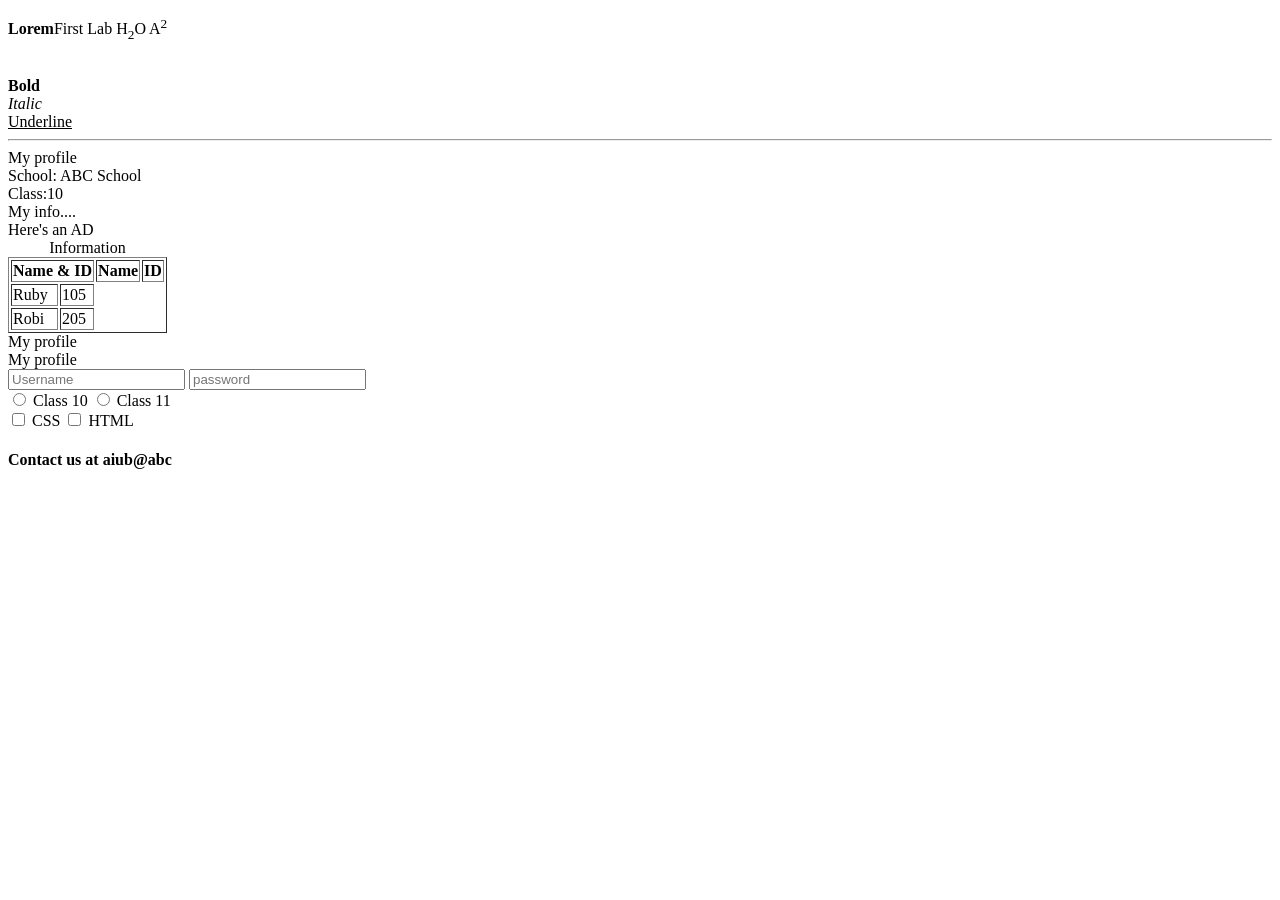
<file: lab/lab1/index.html>
<!DOCTYPE html>
<html lang="en">
<head>
    <meta charset="UTF-8">
    <meta name="viewport" content="width=device-width, initial-scale=1.0">
    <title>Index</title>
</head>
<body>
    <p><b>Lorem</b>First Lab H<sub>2</sub>O A<sup>2</sup></sup></sub></p>
    <br>
    <b>Bold</b>
    <br>
    <i>Italic</i>
    <br>
    <u>Underline</u>
    <hr>
    <header>My profile</header>
    <main>
        <section>School: ABC School</section>
        <section>Class:10</section>
        <article>My info....</article>
        <aside>Here's an AD</aside>
        <table border="1">
            <caption>Information</caption>
            <tr>
                <th colspan ="2"> Name & ID</th>
                <th>Name</th>
                <th>ID</th>
            </tr>
            <tr>
                <td>Ruby</td>
                <td>105</td>
            </tr>
            <tr>
                <td>Robi</td>
                <td>205</td>
            </tr>
        </table>
        <div>My profile</div>
        <span>My profile</span>
        <form action="/action.php">
            
            <input type="text" placeholder="Username">

            <input type="password" placeholder="password">
           <br>
             <label for="10">
                <input type="radio" placeholder="class 10" name="class" id="10"> Class 10
            </label>
             <label for="11">
                <input type="radio" placeholder="class 11" name="class" id="11"> Class 11
            </label>
             <br> 
             <label for="ID1">
                <input type="checkbox" value="class X" name="class" id="ID1"> CSS
            </label>
             <label for="ID2">
                <input type="checkbox" value="class XI" name="class" id="ID2"> HTML
            </label>
        </form>

    </main>
    <footer>
        <h4>Contact us at aiub@abc </h4>
    </footer>
</body>
</html>
</file>
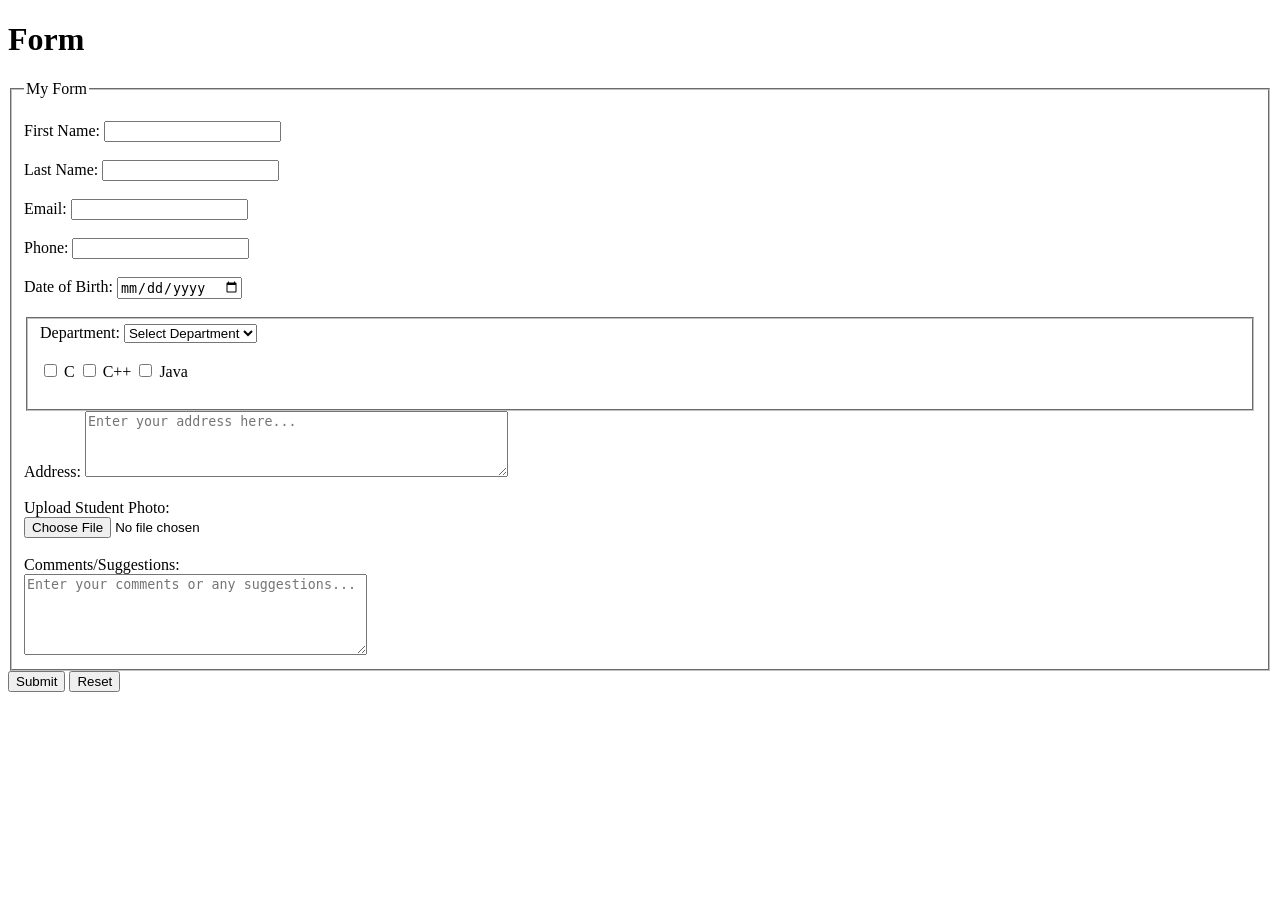
<file: lab/lab2/index.html>
<!DOCTYPE html>
<html lang="en">
<head>
    <meta charset="UTF-8">
    <meta name="viewport" content="width=device-width, initial-scale=1.0">
    <title>Learn Form</title>
</head>
<body>
    <h1>Form</h1>
    <form action="#" method="post">
        <fieldset>
            <legend>My Form</legend>
            <br>
            <label for="fname">First Name:</label>
            <input type="text" id="fname" name="fname" required>
            <br><br>
            <label for="lname">Last Name:</label>
            <input type="text" id="lname" name="lname" required>
            <br><br>
            <label for="email">Email:</label>
            <input type="email" id="email" name="email" required>
            <br><br>
            <label for="phone">Phone:</label>
            <input type="tel" id="phone" name="phone" required>
            <br><br>
            <label for="dob">Date of Birth:</label>
            <input type="date" id="dob" name="dob" required>
            <br><br>
        <fieldset>
            <label for="department">Department:</label>
            <select id="department" name="department" required>
                <option value="">Select Department</option>
                <option value="CSE">CSE</option>
                <option value="EEE">EEE</option>
                <option value="IPE">IPE</option>

            </select>
            <br><br>
 
            <input type="checkbox" id="c" name="language" value="C" required>
            <label for="c">C</label>
            <input type="checkbox" id="cpp" name="language" value="C++" required>
            <label for="cpp">C++</label>
            <input type="checkbox" id="java" name="language" value="Java" required>
            <label for="java">Java</label>
            <br><br>
        </fieldset>
            <label for="address">Address:</label>
            <textarea id="address" name="address" rows="4" cols="50" placeholder="Enter your address here..." required></textarea>
            <br><br>
            <label for="photo"> Upload Student Photo:</label><br>
            <input type="file" id="photo" name="photo">
            <br><br>
            <label for="comments">Comments/Suggestions:</label><br>
            <textarea id="comments" name="comments" rows="5" cols="40" maxlength="200" placeholder="Enter your comments or any suggestions..."></textarea>
        </fieldset>
        <input type="submit" value="Submit">
        <input type="reset" value="Reset">
    </form>
</body>
</html>
</file>
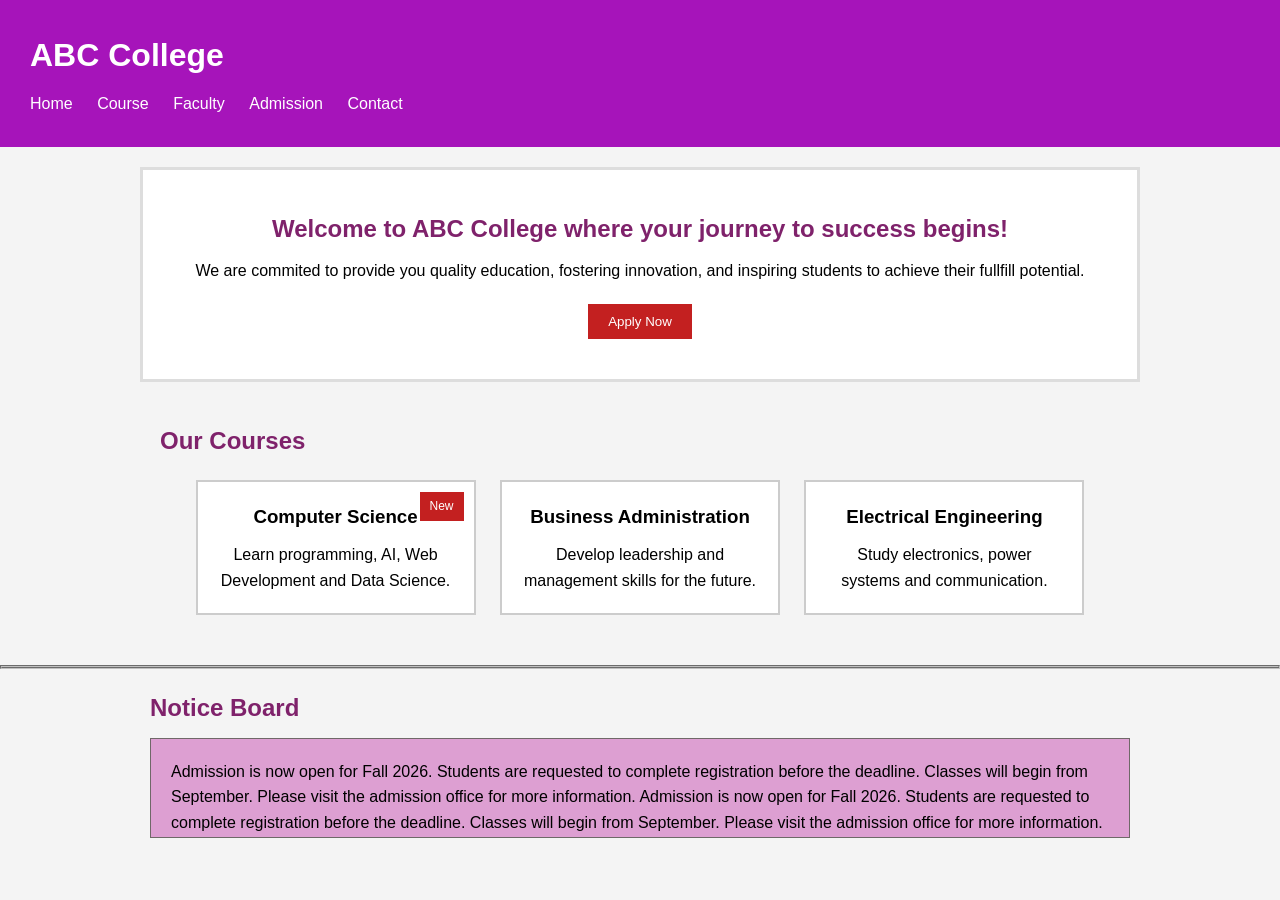
<file: lab/lab4/index.html>
<!DOCTYPE html>
<html lang="en">
<head>
    <meta charset="UTF-8">
    <meta name="viewport" content="width=device-width, initial-scale=1.0">
    <title>ABC College</title>
    <link rel="stylesheet" href="stylee.css">
</head>
<body>
    <div>
        <header id="header">
            <h1>ABC College</h1>
            <nav>
                <ul>
                    <li><a href="#">Home</a></li>
                    <li><a href="#">Course</a></li>
                    <li><a href="#">Faculty</a></li>
                    <li><a href="#">Admission</a></li>
                    <li><a href="#">Contact</a></li>
                </ul>
            </nav>
        </header>
    </div>

    <section class="welcome">
        <h2>Welcome to ABC College where your journey to success begins!</h2>
        <p>
           We are commited to provide you quality education, fostering innovation, and inspiring students to achieve their fullfill potential.  
        </p>
        <button class="btn">Apply Now</button>
    </section>

    <section class="courses">
        <h2>Our Courses</h2>
 
        <div class="c">
 
            <div class="card">
                <span class="badge">New</span>
                <h3>Computer Science</h3>
                <p>Learn programming, AI, Web Development and Data Science.</p>
            </div>
 
            <div class="card">
                <h3>Business Administration</h3>
                <p>Develop leadership and management skills for the future.</p>
            </div>
 
            <div class="card">
                <h3>Electrical Engineering</h3>
                <p>Study electronics, power systems and communication.</p>
            </div>
 
        </div>
    </section>
    <fieldset></fieldset>
      <section class="notice">
        <h2>Notice Board</h2>
        <div class="notice-box">
            <p>
            Admission is now open for Fall 2026.
            Students are requested to complete registration before the deadline.
            Classes will begin from September.
            Please visit the admission office for more information.
            Admission is now open for Fall 2026.
            Students are requested to complete registration before the deadline.
            Classes will begin from September.
            Please visit the admission office for more information.

            </p>
        </div>
    </section>
</body>
</html>
</file>
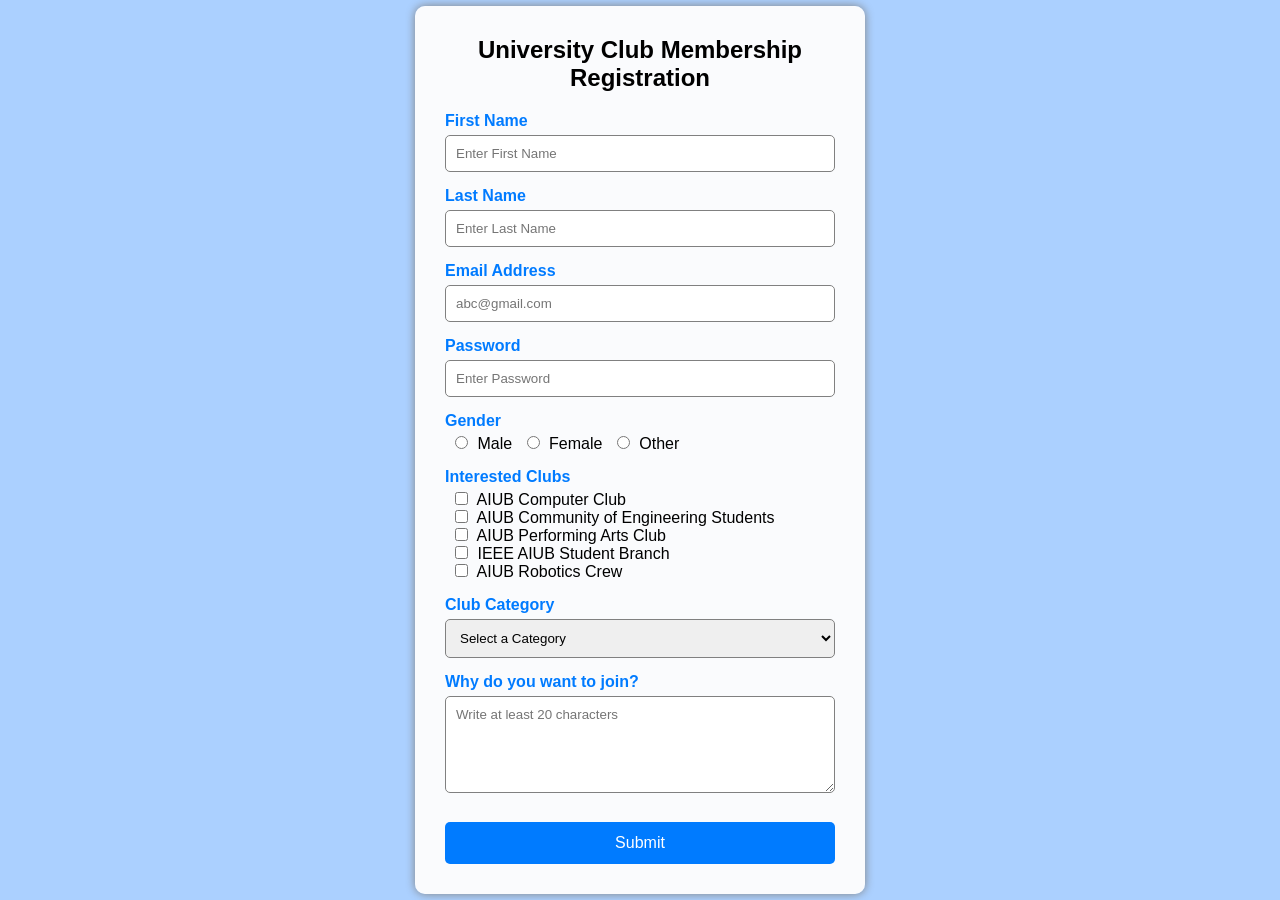
<file: lab/Lab_final_MID/index.html>
<!DOCTYPE html>
<html lang="en">

<head>
    <meta charset="UTF-8">
    <meta name="viewport" content="width=device-width, initial-scale=1.0">
    <title>University Club Registration</title>
    <link rel="stylesheet" href="style.css">
</head>

<body>

    <div class="container">

        <h2>University Club Membership Registration</h2>

        <form id="myForm">

            <label>First Name</label>
            <input type="text" id="fname" placeholder="Enter First Name">
            <small id="fnameError" class="error"></small>

            <label>Last Name</label>
            <input type="text" id="lname" placeholder="Enter Last Name">
            <small id="lnameError" class="error"></small>

            <label>Email Address</label>
            <input type="email" id="email" placeholder="abc@gmail.com">
            <small id="emailError" class="error"></small>

            <label>Password</label>
            <input type="password" id="password" placeholder="Enter Password">
            <small id="passwordError" class="error"></small>

            <div class="genderselect">
                 <label>Gender</label>
                <input type="radio" name="gender" value="Male"> Male
                <input type="radio" name="gender" value="Female"> Female
                <input type="radio" name="gender" value="Other"> Other
            </div>
             <small id="genderError" class="error"></small>
            
            <div class="clubselect">
                <label>Interested Clubs</label>
                <input type="checkbox" name="club" value="acs"> AIUB Computer Club <br>
                <input type="checkbox" name="club" value="aces"> AIUB Community of Engineering Students <br>
                <input type="checkbox" name="club" value="apac"> AIUB Performing Arts Club <br>
                <input type="checkbox" name="club" value="ieee"> IEEE AIUB Student Branch <br>
                <input type="checkbox" name="club" value="robotics"> AIUB Robotics Crew <br>
            </div>
            <small id="clubError" class="error"></small>

            <label>Club Category</label>
            <select id="category">
                <option value="">Select a Category</option>
                <option value="Programming">Programming</option>
                <option value="Engineering">Engineering</option>
                <option value="IEEE">IEEE</option>
                <option value="Robotics">Robotics</option>
            </select>
            <small id="categoryError" class="error"></small>

            <div class="reason">
            <label>Why do you want to join?</label>
            <textarea id="reason" rows="5" placeholder="Write at least 20 characters"></textarea>
            <small id="reasonError" class="error"></small>
             </div>

            <button type="submit">Submit</button>
            
        </form>

    </div>

    <script src="script.js"></script>

</body>

</html>
</file>
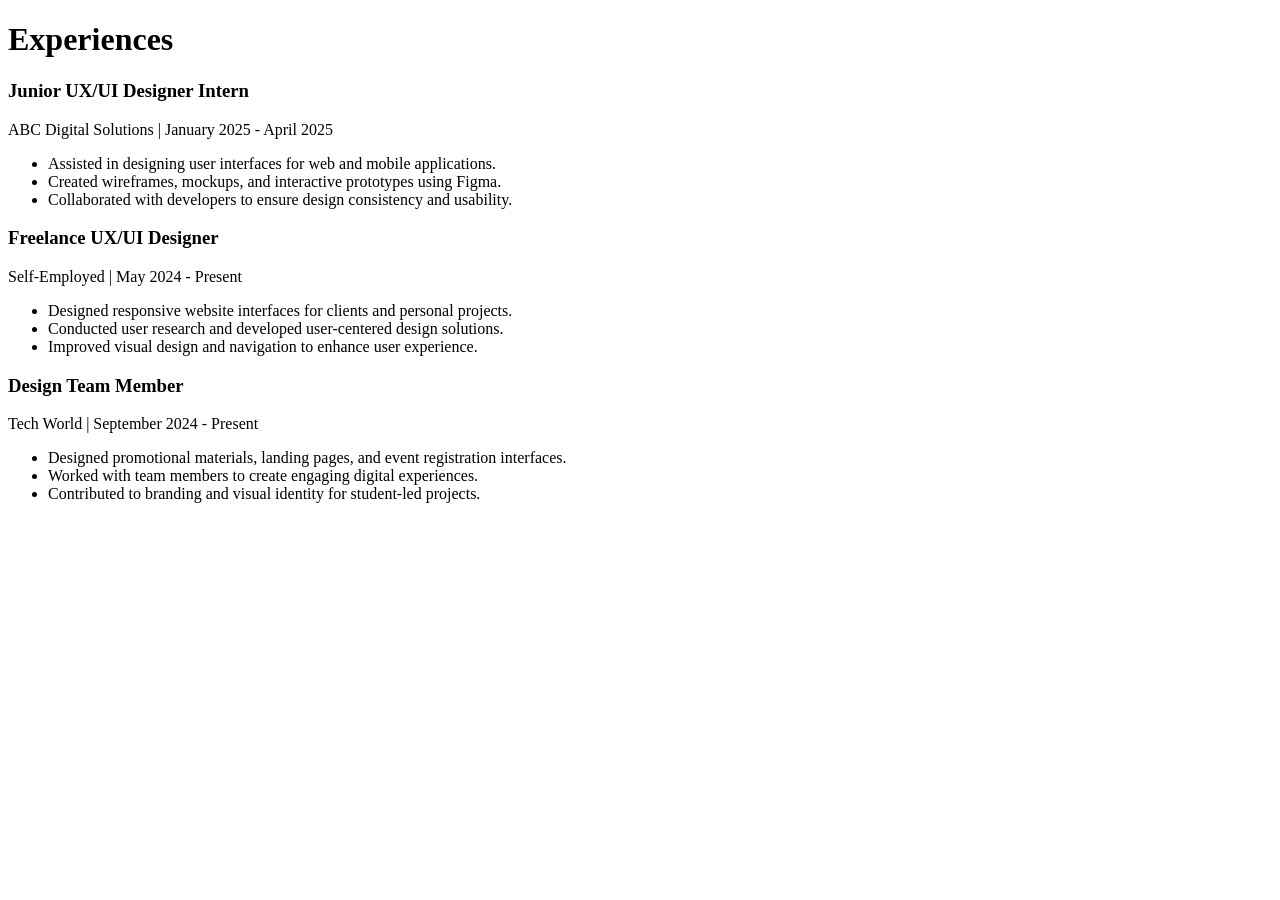
<file: portfolio/experience.html>
<!DOCTYPE html>
<html lang="en">
<head>
    <meta charset="UTF-8">
    <meta name="viewport" content="width=device-width, initial-scale=1.0">
    <title>Experiences</title>
</head>
<body>
    <h1>Experiences</h1>
    <h3>Junior UX/UI Designer Intern</h3>
    <p>ABC Digital Solutions | January 2025 - April 2025</p>
    <ul>
        <li>Assisted in designing user interfaces for web and mobile applications.</li>
        <li>Created wireframes, mockups, and interactive prototypes using Figma.</li>
        <li>Collaborated with developers to ensure design consistency and usability.</li>
    </ul>
    <h3>Freelance UX/UI Designer</h3>
    <p>Self-Employed | May 2024 - Present</p>
    <ul>
        <li>Designed responsive website interfaces for clients and personal projects.</li>
        <li>Conducted user research and developed user-centered design solutions.</li>
        <li>Improved visual design and navigation to enhance user experience.</li>
    </ul>
    <h3>Design Team Member</h3>
    <p>Tech World | September 2024 - Present</p>
    <ul>
        <li>Designed promotional materials, landing pages, and event registration interfaces.</li>
        <li>Worked with team members to create engaging digital experiences.</li>
        <li>Contributed to branding and visual identity for student-led projects.</li>
    </ul>    
</body>
</html>
</file>
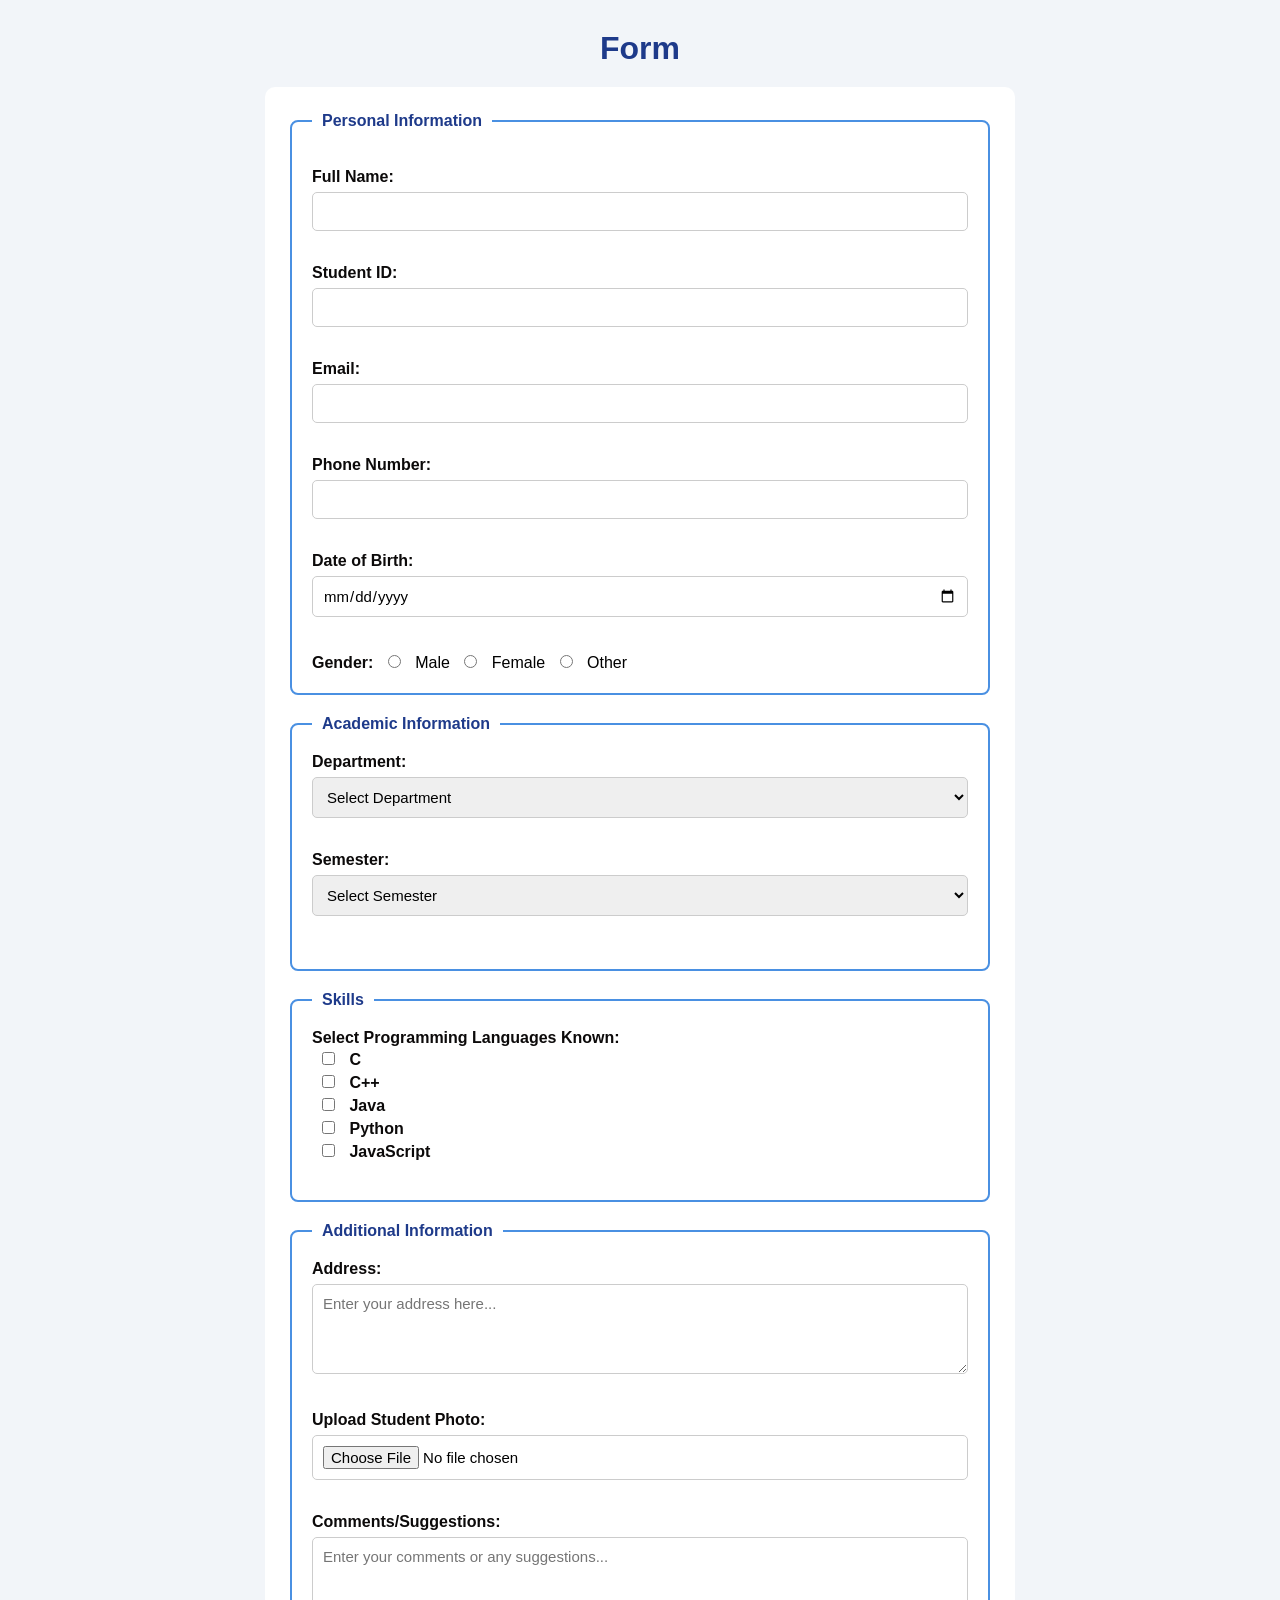
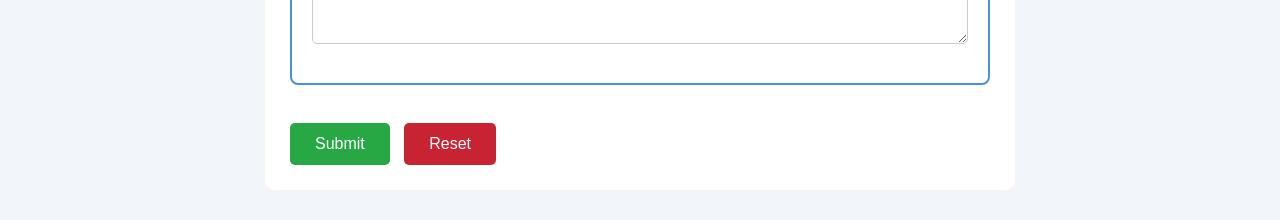
<file: lab/hometask/form.html>
<!DOCTYPE html>
<html lang="en">

<head>
    <meta charset="UTF-8">
    <meta name="viewport" content="width=device-width, initial-scale=1.0">
    <title>Form</title>
    <link rel="stylesheet" href="style.css">
</head>

<body>
    <h1>Form</h1>
    <form action="#" method="post">
        <fieldset>
            <legend>Personal Information</legend>
            <br>
            <label for="fname">Full Name:</label>
            <input type="text" id="fname" name="fname" required>
            <br><br>
            <label for="id">Student ID:</label>
            <input type="text" id="id" name="id" required>
            <br><br>
            <label for="email"> Email:</label>
            <input type="email" id="email" name="email" required>
            <br><br>
            <label for="phone">Phone Number:</label>
            <input type="tel" id="phone" name="phone" required>
            <br><br>
            <label for="dob"> Date of Birth:</label>
            <input type="date" id="dob" name="dob" required>
            <br><br>
            <label for="Gender">Gender:</label>
            <input type="radio" placeholder="Male" name="male" id="male"> Male
            <input type="radio" placeholder="Female" name="female" id="female"> Female
            <input type="radio" placeholder="Other" name="other" id="other"> Other
            <br>
        </fieldset>
        <fieldset>
         <legend>Academic Information</legend>
          <label for="department">Department:</label>
            <select id="department" name="department" required>
                <option value="">Select Department</option>
                <option value="CSE">CSE </option>
                <option value="EEE">EEE</option>
                <option value="BBA">BBA</option>
                <option value="English">English</option>
                <option value="Civil Engineering">Civil Engineering</option>
            </select>
            <br><br>
            <label for="semester">Semester:</label>
             <select id="semester" name="semester" required>
                <option value="">Select Semester</option>
                <option value="1st">1st semester</option>
                <option value="2nd">2nd semester</option>
                <option value="3rd">3rd semester</option>
                <option value="4th">4th semester</option>
                <option value="5th">5th semester</option>
                <option value="6th">6th semester</option>
                <option value="7th">7th semester</option>
                <option value="8th">8th semester</option>
            </select>
            <br><br>
        </fieldset>
        <fieldset>
            <legend>Skills</legend>
            <label for="semester">Select Programming Languages Known:</label>
            <br>
            <input type="checkbox" id="c" name="language" value="C" required>
            <label for="c">C</label><br>
            <input type="checkbox" id="cpp" name="language" value="C++" required>
            <label for="cpp">C++</label><br>
            <input type="checkbox" id="java" name="language" value="Java" required>
            <label for="java">Java</label><br>
            <input type="checkbox" id="python" name="language" value="python" required>
            <label for="python">Python</label><br>
            <input type="checkbox" id="javascript" name="language" value="javascript" required>
            <label for="javascript">JavaScript</label>
            <br><br>
        </fieldset>
        <fieldset>
            <legend>Additional Information</legend>
            <label>Address:</label>
            <textarea id="address" name="address" rows="4" cols="50" placeholder="Enter your address here..." required></textarea>
            <br><br>
            <label for="photo">Upload Student Photo:</label><br>
            <input type="file" id="photo" name="photo">
            <br><br>
            <label for="comments">Comments/Suggestions:</label><br>
            <textarea id="comments" name="comments" rows="5" cols="40" maxlength="200" placeholder="Enter your comments or any suggestions..."></textarea>
        </fieldset>
        <br>
        <input type="submit" value="Submit">
        <input type="reset" value="Reset">

</body>

</html>
</file>
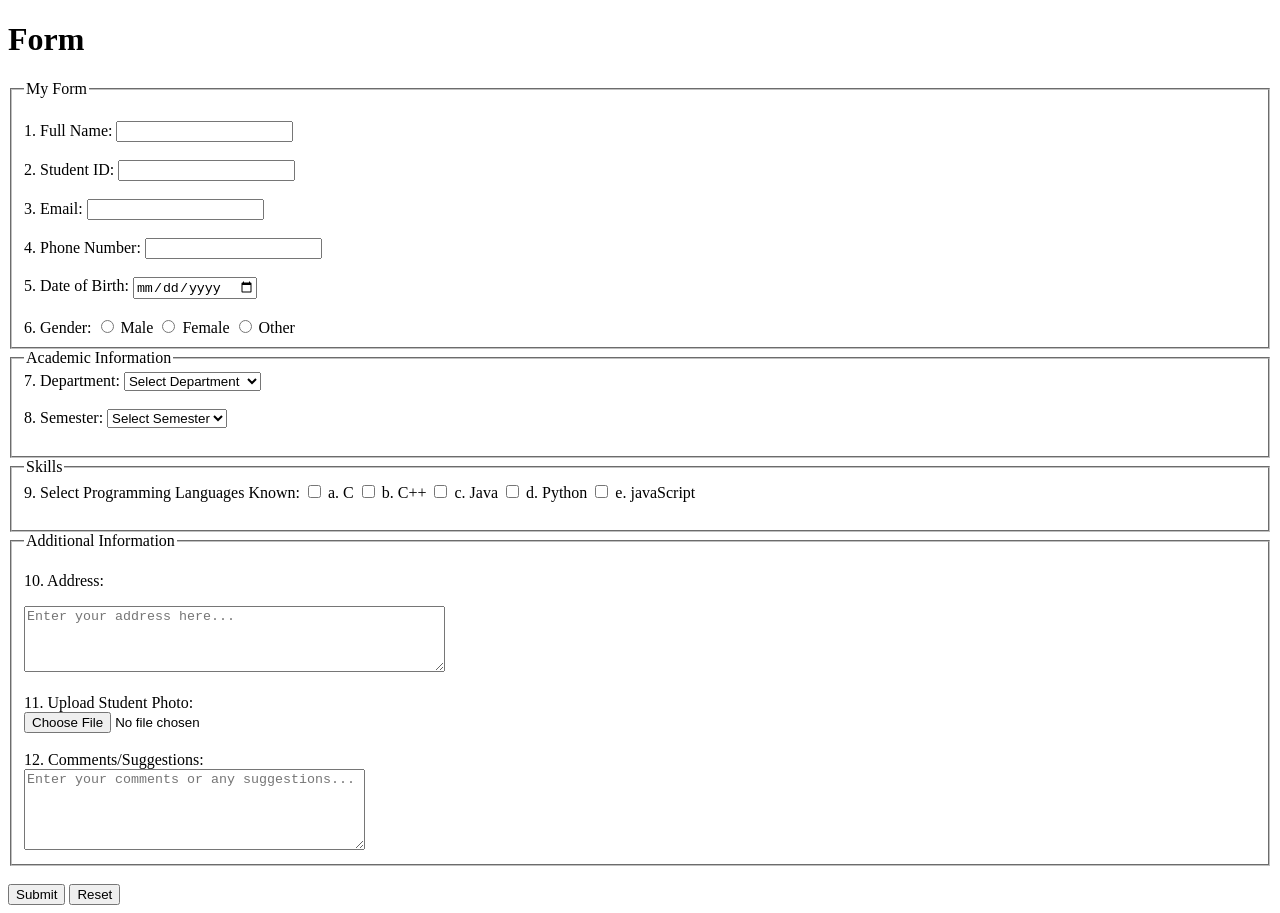
<file: lab/lab3/student_registration.html>
<!DOCTYPE html>
<html lang="en">

<head>
    <meta charset="UTF-8">
    <meta name="viewport" content="width=device-width, initial-scale=1.0">
    <title>Creating a Student Registration Form Using HTML</title>
</head>

<body>
    <h1>Form</h1>
    <form action="#" method="post">
        <fieldset>
            <legend>My Form</legend>
            <br>
            <label for="fname">1. Full Name:</label>
            <input type="text" id="fname" name="fname" required>
            <br><br>
            <label for="id">2. Student ID:</label>
            <input type="text" id="id" name="id" required>
            <br><br>
            <label for="email">3. Email:</label>
            <input type="email" id="email" name="email" required>
            <br><br>
            <label for="phone">4. Phone Number:</label>
            <input type="tel" id="phone" name="phone" required>
            <br><br>
            <label for="dob">5. Date of Birth:</label>
            <input type="date" id="dob" name="dob" required>
            <br><br>
            <label for="Gender">6. Gender:</label>
            <input type="radio" placeholder="Male" name="male" id="male"> Male
            <input type="radio" placeholder="Female" name="female" id="female"> Female
            <input type="radio" placeholder="Other" name="other" id="other"> Other
            <br>
        </fieldset>
        <fieldset>
         <legend>Academic Information</legend>
          <label for="department">7. Department:</label>
            <select id="department" name="department" required>
                <option value="">Select Department</option>
                <option value="CSE">a. CSE </option>
                <option value="EEE">b. EEE</option>
                <option value="BBA">c. BBA</option>
                <option value="English">d. English</option>
                <option value="Civil Engineering">e. Civil Engineering</option>
            </select>
            <br><br>
            <label for="semester">8. Semester:</label>
             <select id="semester" name="semester" required>
                <option value="">Select Semester</option>
                <option value="1st">a. 1st semester</option>
                <option value="2nd">b. 2nd semester</option>
                <option value="3rd">c. 3rd semester</option>
                <option value="4th">d. 4th semester</option>
                <option value="5th">e. 5th semester</option>
                <option value="6th">e. 6th semester</option>
                <option value="7th">e. 7th semester</option>
                <option value="8th">e. 8th semester</option>
            </select>
            <br><br>
        </fieldset>
        <fieldset>
            <legend>Skills</legend>
            <label for="semester">9. Select Programming Languages Known:</label>
            <input type="checkbox" id="c" name="language" value="C" required>
            <label for="c">a. C</label>
            <input type="checkbox" id="cpp" name="language" value="C++" required>
            <label for="cpp">b. C++</label>
            <input type="checkbox" id="java" name="language" value="Java" required>
            <label for="java">c. Java</label>
            <input type="checkbox" id="python" name="language" value="python" required>
            <label for="python">d. Python</label>
            <input type="checkbox" id="javascript" name="language" value="javascript" required>
            <label for="javascript">e. javaScript</label>
            <br><br>
        </fieldset>
        <fieldset>
            <legend>Additional Information</legend>
            <p>10. Address:</p>
            <textarea id="address" name="address" rows="4" cols="50" placeholder="Enter your address here..." required></textarea>
            <br><br>
            <label for="photo">11. Upload Student Photo:</label><br>
            <input type="file" id="photo" name="photo">
            <br><br>
            <label for="comments">12. Comments/Suggestions:</label><br>
            <textarea id="comments" name="comments" rows="5" cols="40" maxlength="200" placeholder="Enter your comments or any suggestions..."></textarea>
        </fieldset>
        <br>
        <input type="submit" value="Submit">
        <input type="reset" value="Reset">

</body>

</html>
</file>
<file: lab/lab4/stylee.css>
*{
    margin:0;
    padding:0;
    box-sizing:border-box;
}
 
body{
    font-family:Arial, sans-serif;
    background:#f4f4f4;
    line-height:1.6;
}
 
h1,h2,h3{
    margin-bottom:10px;
}
 
#header{
    background:#a614ba;
    color:white;
    padding:30px;
    position:sticky;
    top:0;
    z-index: index 1000;;
}
 
nav ul{
    list-style-type:none;;
}
 
nav ul li{
    display:inline-block;
    margin-right:20px;
}
 
nav ul li a{
    color:white;
    text-decoration:none;
}
 
.welcome{
    text-align:center;
    background:white;
    color: #7f226b;
    padding:40px;
    margin:20px auto;
    max-width:1000px;
    border:3px solid #dddddd;
}

.welcome p{
   color: #000000;
}

.btn{
    display:inline-block;
    margin-top:20px;
    padding:10px 20px;
    background:#c32020;
    color:rgb(255, 254, 254);
    border:none;
    cursor:pointer;
}
.btn:hover{
    background:#aa41c7;
}
.courses h2{
    color: #7f226b;
}
.courses{
    max-width:1000px;
    margin:20px auto;
    padding:20px;
}
 
.c{
    text-align:center;
}
 
.card{
    display:inline-block;
    width:280px;
    background:white;
    margin:10px;
    padding:20px;
    border:2px solid #ccc;
    position:relative;
}
 
.badge{
    position:absolute;
    top:10px;
    right:10px;
    background:#c32020;
    color:white;
    padding:5px 10px;
    font-size:12px;
}

.notice h2{
    color: #7f226b;
}
.notice{
    max-width:1000px;
    margin:10px auto;
    padding:10px;
}
 
.notice-box{
    height:100px;
    overflow:auto; 
    background:rgba(217, 144, 205, 0.844);
    padding:20px;
    border:1px solid rgb(111, 104, 104);
}
</file>
<file: lab/Lab_final_MID/style.css>
*{
    margin:0;
    padding:0;
    box-sizing:border-box;
    font-family:Arial, Helvetica, sans-serif;
}

body{
    background:rgba(170, 208, 255, 0.982);
    display:flex;
    justify-content:center;
    align-items:center;
    min-height:100vh;
}

.container{
    width:450px;
    background:rgba(252, 252, 253, 0.982);
    padding:30px;
    border-radius:10px;
    box-shadow:0 0 10px gray;
}

h2{
    text-align:center;
    margin-bottom:20px;
}

label{
    display:block;
    margin-top:15px;
    margin-bottom:5px;
    font-weight:bold;
    color:#007bff
}

input[type=text],
input[type=email],
input[type=password],
select,
textarea{
    width:100%;
    padding:10px;
    border:1px solid gray;
    border-radius:5px;
}

.genderselect,
.checkbox-group{
    margin-top:8px;
}

.genderselect input,
.clubselect input{
    margin-right:5px;
    margin-left:10px;
}

.error{
    color:red;
    font-size:13px;
    display:block;
    margin-top:5px;
}

.errorBorder{
    border:2px solid red !important;
}

.successBorder{
    border:2px solid green !important;
}

button{
    width:100%;
    padding:12px;
    margin-top:20px;
    border:none;
    background:#007bff;
    color:white;
    font-size:16px;
    border-radius:5px;
    cursor:pointer;
}

button:hover{
    background:#0056b3;
}
</file>
<file: lab/hometask/style.css>
* {
    margin: 0;
    padding: 0;
    box-sizing: border-box;
    font-family: Arial, Helvetica, sans-serif;
}

body {
    background-color: #f2f5f9;
    padding: 30px;
}

h1 {
    text-align: center;
    color: #1e3a8a;
    margin-bottom: 20px;
}

form {
    max-width: 750px;
    margin: auto;
    background: #ffffff;
    padding: 25px;
    border-radius: 10px;
}

fieldset {
    border: 2px solid #4a90e2;
    border-radius: 8px;
    padding: 20px;
    margin-bottom: 20px;
}

legend {
    color: #1e3a8a;
    font-weight: bold;
    padding: 0 10px;
}

label {
    font-weight: bold;
    color: #0c0a0a;
}

input[type="text"],
input[type="email"],
input[type="tel"],
input[type="date"],
select,
textarea,
input[type="file"] {
    width: 100%;
    padding: 10px;
    margin-top: 6px;
    margin-bottom: 15px;
    border: 1px solid #ccc;
    border-radius: 5px;
    font-size: 15px;
}

textarea {
    resize: vertical;
}

input[type="radio"],
input[type="checkbox"] {
    margin: 5px 10px;
}

input[type="submit"],
input[type="reset"] {
    padding: 12px 25px;
    border: none;
    border-radius: 5px;
    cursor: pointer;
    font-size: 16px;
    margin-right: 10px;
}

input[type="submit"] {
    background-color: #28a745;
    color: white;
}

input[type="submit"]:hover {
    background-color: #28a745;
}

/* Reset Button */
input[type="reset"] {
    background-color: #c82333;
    color: white;
}

input[type="reset"]:hover {
    background-color: #c82333;
}
</file>
